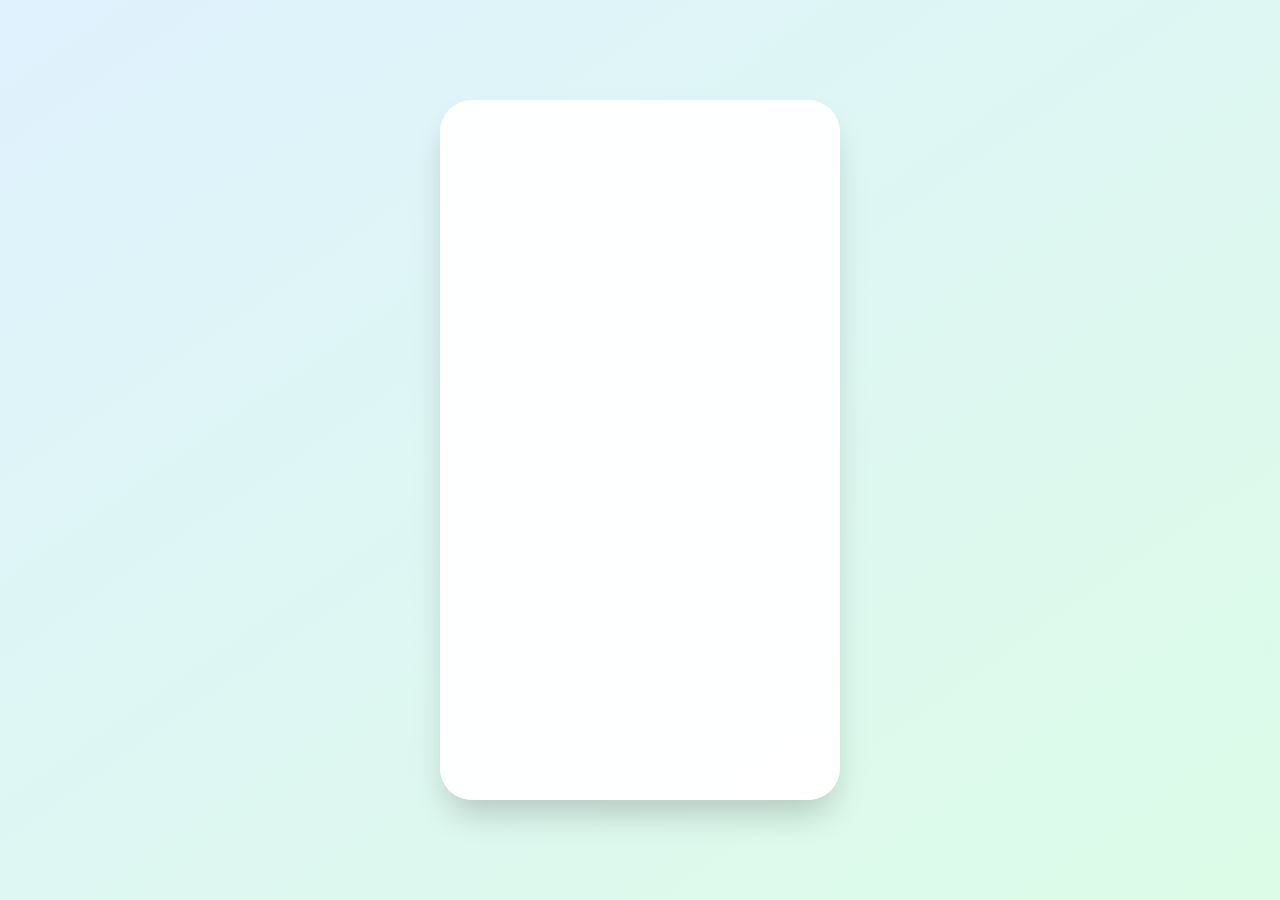
<file: index.html>
<!DOCTYPE html>
<html lang="en">
<head>
    <meta charset="UTF-8">
    <meta name="viewport" content="width=device-width, initial-scale=1.0, maximum-scale=1.0, user-scalable=yes">
    <title>AI Balance - Learn Responsibly</title>
    <style>
        * {
            margin: 0;
            padding: 0;
            box-sizing: border-box;
            font-family: 'Segoe UI', Roboto, system-ui, sans-serif;
        }

        body {
            background: linear-gradient(145deg, #e0f2fe 0%, #dcfce7 100%);
            min-height: 100vh;
            display: flex;
            justify-content: center;
            align-items: center;
            padding: 12px;
        }

        .app-container {
            max-width: 400px;
            width: 100%;
            background: rgba(255,255,255,0.95);
            backdrop-filter: blur(10px);
            border-radius: 32px;
            box-shadow: 0 20px 35px -8px rgba(0,0,0,0.2);
            overflow: hidden;
            height: 700px;
            display: flex;
            flex-direction: column;
            position: relative;
        }

        /* Screens */
        .screen {
            display: none;
            height: 100%;
            flex-direction: column;
        }

        .screen.active {
            display: flex;
        }

        /* Header */
        .header {
            padding: 16px 20px;
            background: white;
            border-bottom: 1px solid #e2e8f0;
            display: flex;
            justify-content: space-between;
            align-items: center;
        }

        .header h2 {
            color: #1e3a8a;
            font-size: 1.25rem;
            font-weight: 600;
        }

        .points-badge {
            background: #fbbf24;
            color: #1e3a8a;
            padding: 6px 12px;
            border-radius: 20px;
            font-weight: 600;
            display: flex;
            align-items: center;
            gap: 4px;
        }

        .back-btn {
            background: none;
            border: none;
            font-size: 1.2rem;
            color: #1e3a8a;
            cursor: pointer;
            padding: 8px;
        }

        /* Content */
        .content {
            flex: 1;
            overflow-y: auto;
            padding: 20px;
        }

        /* Cards */
        .card {
            background: white;
            border-radius: 16px;
            padding: 20px;
            margin-bottom: 16px;
            box-shadow: 0 4px 6px -2px rgba(0,0,0,0.05);
        }

        /* Buttons */
        .btn {
            border: none;
            border-radius: 12px;
            padding: 14px 20px;
            font-size: 1rem;
            font-weight: 600;
            cursor: pointer;
            transition: all 0.2s;
            width: 100%;
            margin: 8px 0;
            display: flex;
            align-items: center;
            justify-content: center;
            gap: 8px;
        }

        .btn-primary {
            background: #2563eb;
            color: white;
        }

        .btn-success {
            background: #16a34a;
            color: white;
        }

        .btn:disabled {
            opacity: 0.5;
            cursor: not-allowed;
        }

        /* Inputs */
        .input-field {
            width: 100%;
            padding: 14px 16px;
            border: 2px solid #e2e8f0;
            border-radius: 12px;
            font-size: 1rem;
            margin-bottom: 12px;
            transition: border-color 0.2s;
        }

        .input-field:focus {
            outline: none;
            border-color: #2563eb;
        }

        /* Subject List */
        .subject-item {
            background: #f8fafc;
            padding: 12px 16px;
            border-radius: 12px;
            margin-bottom: 8px;
            display: flex;
            justify-content: space-between;
            align-items: center;
            border: 1px solid #e2e8f0;
        }

        .subject-item button {
            background: #fee2e2;
            border: none;
            color: #dc2626;
            width: 32px;
            height: 32px;
            border-radius: 8px;
            cursor: pointer;
            font-size: 1.2rem;
        }

        /* Menu Grid */
        .menu-grid {
            display: grid;
            grid-template-columns: repeat(2, 1fr);
            gap: 12px;
            margin: 20px 0;
        }

        .menu-item {
            background: white;
            padding: 20px;
            border-radius: 16px;
            text-align: center;
            box-shadow: 0 2px 4px rgba(0,0,0,0.05);
            border: 1px solid #e2e8f0;
            cursor: pointer;
        }

        .menu-item i {
            font-size: 2rem;
            color: #2563eb;
            margin-bottom: 8px;
        }

        /* Stats */
        .stats-row {
            display: grid;
            grid-template-columns: repeat(3, 1fr);
            gap: 12px;
            margin: 16px 0;
        }

        .stat-box {
            background: #f8fafc;
            padding: 12px;
            border-radius: 12px;
            text-align: center;
        }

        .stat-number {
            font-size: 1.8rem;
            font-weight: 700;
            color: #2563eb;
        }

        /* Modal */
        .modal {
            display: none;
            position: fixed;
            top: 0;
            left: 0;
            right: 0;
            bottom: 0;
            background: rgba(0,0,0,0.5);
            align-items: center;
            justify-content: center;
            z-index: 1000;
        }

        .modal.active {
            display: flex;
        }

        .modal-content {
            background: white;
            border-radius: 24px;
            padding: 24px;
            width: 90%;
            max-width: 350px;
            max-height: 80vh;
            overflow-y: auto;
        }

        /* Loading */
        .loading {
            display: inline-block;
            width: 20px;
            height: 20px;
            border: 3px solid #e2e8f0;
            border-top-color: #2563eb;
            border-radius: 50%;
            animation: spin 1s linear infinite;
        }

        @keyframes spin {
            to { transform: rotate(360deg); }
        }

        /* Badges */
        .badge {
            background: #fef3c7;
            color: #92400e;
            padding: 6px 12px;
            border-radius: 20px;
            font-size: 0.9rem;
            display: inline-block;
            margin: 4px;
        }
    </style>
    <!-- Font Awesome -->
    <link rel="stylesheet" href="https://cdnjs.cloudflare.com/ajax/libs/font-awesome/6.0.0/css/all.min.css">
</head>
<body>
    <div class="app-container">
        <!-- Welcome Screen -->
        <div id="welcome-screen" class="screen active">
            <div class="content" style="display: flex; flex-direction: column; justify-content: center;">
                <div style="text-align: center; margin-bottom: 40px;">
                    <i class="fas fa-scale-balanced" style="font-size: 5rem; color: #2563eb;"></i>
                    <h1 style="color: #1e3a8a; margin-top: 16px;">AI Balance</h1>
                    <p style="color: #16a34a;">Learn Responsibly</p>
                </div>
                <input type="text" id="username" class="input-field" placeholder="Your Name">
                <select id="grade" class="input-field">
                    <option value="">Select Grade Level</option>
                    <option value="elementary">Elementary School</option>
                    <option value="middle">Middle School</option>
                    <option value="high">High School</option>
                    <option value="college">College</option>
                </select>
                <button id="start-btn" class="btn btn-primary" disabled>Start Learning</button>
            </div>
        </div>

        <!-- Subjects Screen -->
        <div id="subjects-screen" class="screen">
            <div class="header">
                <button class="back-btn"><i class="fas fa-arrow-left"></i></button>
                <h2>Your Subjects</h2>
                <div style="width: 40px;"></div>
            </div>
            <div class="content">
                <div style="display: flex; gap: 8px; margin-bottom: 20px;">
                    <input type="text" id="new-subject" class="input-field" placeholder="Add subject..." style="margin: 0;">
                    <button id="add-subject" class="btn btn-primary" style="width: auto; margin: 0;">Add</button>
                </div>
                <div id="subjects-list"></div>
                <button id="continue-to-dashboard" class="btn btn-success" disabled>Continue</button>
            </div>
        </div>

        <!-- Dashboard Screen -->
        <div id="dashboard-screen" class="screen">
            <div class="header">
                <h2>Dashboard</h2>
                <div class="points-badge">
                    <i class="fas fa-star"></i>
                    <span id="points">0</span>
                </div>
            </div>
            <div class="content">
                <div class="stats-row">
                    <div class="stat-box">
                        <span class="stat-number" id="stat-subjects">0</span>
                        <div>Subjects</div>
                    </div>
                    <div class="stat-box">
                        <span class="stat-number" id="stat-searches">0</span>
                        <div>Searches</div>
                    </div>
                    <div class="stat-box">
                        <span class="stat-number" id="stat-badges">0</span>
                        <div>Badges</div>
                    </div>
                </div>

                <div class="menu-grid">
                    <div class="menu-item" onclick="changeScreen('thinkfirst')">
                        <i class="fas fa-brain"></i>
                        <div>Think First</div>
                    </div>
                    <div class="menu-item" onclick="changeScreen('assessment')">
                        <i class="fas fa-clipboard-list"></i>
                        <div>Assessment</div>
                    </div>
                    <div class="menu-item" onclick="changeScreen('progress')">
                        <i class="fas fa-trophy"></i>
                        <div>Progress</div>
                    </div>
                    <div class="menu-item" onclick="changeScreen('subjects')">
                        <i class="fas fa-book"></i>
                        <div>Subjects</div>
                    </div>
                </div>

                <div class="card">
                    <h3 style="margin-bottom: 12px;">Recent Activity</h3>
                    <div id="recent-activity">No activity yet</div>
                </div>
            </div>
        </div>

        <!-- Think First Screen -->
        <div id="thinkfirst-screen" class="screen">
            <div class="header">
                <button class="back-btn"><i class="fas fa-arrow-left"></i></button>
                <h2>Think First</h2>
                <div style="width: 40px;"></div>
            </div>
            <div class="content">
                <select id="think-subject" class="input-field">
                    <option value="">Select Subject</option>
                </select>
                
                <input type="text" id="think-query" class="input-field" placeholder="What do you want to learn?">

                <div class="card" style="background: #dcfce7;">
                    <h3 style="color: #166534; margin-bottom: 8px;">🤔 YOUR ANSWER FIRST</h3>
                    <textarea id="user-answer" class="input-field" rows="4" placeholder="Write your answer before seeing information..." style="margin-bottom: 8px;"></textarea>
                    <button id="submit-answer" class="btn btn-success">Submit My Answer</button>
                </div>

                <button id="search-knowledge" class="btn btn-primary">
                    <i class="fas fa-search"></i> Get Information
                </button>

                <div id="info-result" style="display: none;" class="card">
                    <h3 id="info-title" style="color: #2563eb;"></h3>
                    <p id="info-content" style="margin: 12px 0; line-height: 1.6;"></p>
                    <small id="info-source" style="color: #64748b;"></small>
                </div>
            </div>
        </div>

        <!-- Assessment Screen -->
        <div id="assessment-screen" class="screen">
            <div class="header">
                <button class="back-btn"><i class="fas fa-arrow-left"></i></button>
                <h2>Assessment</h2>
                <div style="width: 40px;"></div>
            </div>
            <div class="content">
                <div style="text-align: center; margin-bottom: 20px;">
                    <span style="background: #2563eb; color: white; padding: 8px 24px; border-radius: 20px;" id="question-counter">1/7</span>
                </div>
                <div class="card">
                    <p id="question-text" style="font-size: 1.2rem; text-align: center; margin-bottom: 24px;"></p>
                    <div id="answer-buttons" style="display: grid; grid-template-columns: repeat(2, 1fr); gap: 12px;"></div>
                </div>
            </div>
        </div>

        <!-- Progress Screen -->
        <div id="progress-screen" class="screen">
            <div class="header">
                <button class="back-btn"><i class="fas fa-arrow-left"></i></button>
                <h2>Progress</h2>
                <div style="width: 40px;"></div>
            </div>
            <div class="content">
                <div class="card" style="text-align: center; background: linear-gradient(145deg, #fbbf24, #f59e0b); color: white;">
                    <i class="fas fa-star" style="font-size: 3rem;"></i>
                    <div style="font-size: 3rem; font-weight: 700;" id="total-points">0</div>
                    <div>Total Points</div>
                </div>

                <div class="stats-row">
                    <div class="stat-box">
                        <span class="stat-number" id="total-subjects">0</span>
                        <div>Subjects</div>
                    </div>
                    <div class="stat-box">
                        <span class="stat-number" id="total-searches">0</span>
                        <div>Searches</div>
                    </div>
                    <div class="stat-box">
                        <span class="stat-number" id="total-reflections">0</span>
                        <div>Reflections</div>
                    </div>
                </div>

                <div class="card">
                    <h3 style="margin-bottom: 12px;">🏆 Badges Earned</h3>
                    <div id="badges-list"></div>
                </div>
            </div>
        </div>
    </div>

    <!-- Reflection Modal -->
    <div id="reflection-modal" class="modal">
        <div class="modal-content">
            <h3 style="color: #2563eb; margin-bottom: 12px;">Reflection Time</h3>
            <p style="margin-bottom: 16px;">Compare your answer with the information. What did you learn?</p>
            <textarea id="reflection-input" class="input-field" rows="4" placeholder="Write your reflection..."></textarea>
            <button id="save-reflection" class="btn btn-success">Save Reflection</button>
            <button id="skip-reflection" class="btn" style="background: #e2e8f0; margin-top: 8px;">Skip</button>
        </div>
    </div>

    <!-- Assessment Results Modal -->
    <div id="results-modal" class="modal">
        <div class="modal-content">
            <h3 id="result-category" style="color: #2563eb;"></h3>
            <p id="result-message" style="margin: 16px 0;"></p>
            <p id="result-points" style="font-weight: bold;"></p>
            <button id="close-results" class="btn btn-primary">Continue</button>
        </div>
    </div>

    <script>
        // ==================== DATA STORAGE ====================
        let userData = {
            username: '',
            grade: '',
            points: 0,
            badges: [],
            subjects: [],
            searches: [],
            answers: {},
            reflections: [],
            reflectionScore: 0
        };

        // Load data from localStorage
        function loadData() {
            const saved = localStorage.getItem('aibalance');
            if (saved) {
                try {
                    userData = JSON.parse(saved);
                } catch (e) {
                    console.log('Error loading data');
                }
            }
            updatePoints();
        }

        // Save data to localStorage
        function saveData() {
            localStorage.setItem('aibalance', JSON.stringify(userData));
        }

        // Add points
        function addPoints(points) {
            userData.points += points;
            checkBadges();
            saveData();
            updatePoints();
        }

        // Check and award badges
        function checkBadges() {
            if (Object.keys(userData.answers).length >= 3 && !userData.badges.includes('Independent Thinker')) {
                userData.badges.push('Independent Thinker');
            }
            if (userData.searches.length >= 10 && !userData.badges.includes('Knowledge Seeker')) {
                userData.badges.push('Knowledge Seeker');
            }
            if (userData.reflections.length >= 5 && !userData.badges.includes('Reflection Master')) {
                userData.badges.push('Reflection Master');
            }
            if (userData.points >= 100 && !userData.badges.includes('Balance Keeper')) {
                userData.badges.push('Balance Keeper');
            }
        }

        // Update points display
        function updatePoints() {
            document.querySelectorAll('#points, #total-points').forEach(el => {
                if (el) el.textContent = userData.points;
            });
        }

        // ==================== SCREEN MANAGEMENT ====================
        function showScreen(screenId) {
            document.querySelectorAll('.screen').forEach(screen => {
                screen.classList.remove('active');
            });
            document.getElementById(screenId).classList.add('active');
            
            // Refresh screen data
            if (screenId === 'dashboard') refreshDashboard();
            if (screenId === 'subjects') refreshSubjects();
            if (screenId === 'thinkfirst') refreshThinkFirst();
            if (screenId === 'progress') refreshProgress();
            if (screenId === 'assessment') resetAssessment();
        }

        window.changeScreen = showScreen;

        // ==================== WELCOME SCREEN ====================
        const usernameInput = document.getElementById('username');
        const gradeSelect = document.getElementById('grade');
        const startBtn = document.getElementById('start-btn');

        function checkWelcomeInputs() {
            startBtn.disabled = !(usernameInput.value.trim() && gradeSelect.value);
        }

        usernameInput.addEventListener('input', checkWelcomeInputs);
        gradeSelect.addEventListener('change', checkWelcomeInputs);

        startBtn.addEventListener('click', () => {
            userData.username = usernameInput.value.trim();
            userData.grade = gradeSelect.value;
            saveData();
            showScreen('subjects');
        });

        // ==================== SUBJECTS SCREEN ====================
        const newSubject = document.getElementById('new-subject');
        const addSubjectBtn = document.getElementById('add-subject');
        const subjectsList = document.getElementById('subjects-list');
        const continueBtn = document.getElementById('continue-to-dashboard');

        function refreshSubjects() {
            subjectsList.innerHTML = '';
            if (userData.subjects.length === 0) {
                subjectsList.innerHTML = '<p style="text-align: center; color: #64748b; padding: 40px;">No subjects yet. Add your first subject!</p>';
                continueBtn.disabled = true;
                return;
            }
            
            userData.subjects.forEach(subject => {
                const div = document.createElement('div');
                div.className = 'subject-item';
                div.innerHTML = `
                    <span>${subject}</span>
                    <button onclick="removeSubject('${subject}')"><i class="fas fa-times"></i></button>
                `;
                subjectsList.appendChild(div);
            });
            continueBtn.disabled = false;
        }

        window.removeSubject = (subject) => {
            userData.subjects = userData.subjects.filter(s => s !== subject);
            saveData();
            refreshSubjects();
        };

        addSubjectBtn.addEventListener('click', () => {
            const subject = newSubject.value.trim();
            if (subject && !userData.subjects.includes(subject)) {
                userData.subjects.push(subject);
                saveData();
                newSubject.value = '';
                refreshSubjects();
            }
        });

        continueBtn.addEventListener('click', () => {
            if (userData.subjects.length > 0) {
                showScreen('dashboard');
            }
        });

        // ==================== DASHBOARD SCREEN ====================
        function refreshDashboard() {
            document.getElementById('stat-subjects').textContent = userData.subjects.length;
            document.getElementById('stat-searches').textContent = userData.searches.length;
            document.getElementById('stat-badges').textContent = userData.badges.length;
            
            const recent = document.getElementById('recent-activity');
            if (userData.searches.length > 0) {
                const last = userData.searches[userData.searches.length - 1];
                recent.innerHTML = `Last search: ${last.subject} - "${last.query}"`;
            } else {
                recent.innerHTML = 'No activity yet';
            }
        }

        // ==================== THINK FIRST SCREEN ====================
        const thinkSubject = document.getElementById('think-subject');
        const thinkQuery = document.getElementById('think-query');
        const userAnswer = document.getElementById('user-answer');
        const submitAnswerBtn = document.getElementById('submit-answer');
        const searchBtn = document.getElementById('search-knowledge');
        const infoResult = document.getElementById('info-result');
        const infoTitle = document.getElementById('info-title');
        const infoContent = document.getElementById('info-content');
        const infoSource = document.getElementById('info-source');

        function refreshThinkFirst() {
            thinkSubject.innerHTML = '<option value="">Select Subject</option>';
            userData.subjects.forEach(subject => {
                const option = document.createElement('option');
                option.value = subject;
                option.textContent = subject;
                thinkSubject.appendChild(option);
            });
            thinkQuery.value = '';
            userAnswer.value = '';
            infoResult.style.display = 'none';
        }

        submitAnswerBtn.addEventListener('click', () => {
            const subject = thinkSubject.value;
            const query = thinkQuery.value.trim();
            const answer = userAnswer.value.trim();

            if (!subject || !query || !answer) {
                alert('Please fill all fields');
                return;
            }

            const key = `${subject}:${query}`;
            userData.answers[key] = {
                answer,
                timestamp: new Date().toISOString()
            };
            addPoints(5);
            alert(`✓ Answer saved! +5 points`);
            userAnswer.value = '';
        });

        // Simple knowledge base
        const knowledgeBase = {
            'math:algebra': 'Algebra uses letters (like x and y) to represent unknown numbers in equations.',
            'math:geometry': 'Geometry studies shapes, sizes, and properties of space.',
            'math:calculus': 'Calculus studies how things change continuously.',
            'science:physics': 'Physics studies matter, energy, and their interactions.',
            'science:chemistry': 'Chemistry studies substances and their reactions.',
            'science:biology': 'Biology studies living organisms and life processes.',
            'history:ancient': 'Ancient history covers early civilizations up to 500 CE.',
            'history:world': 'World history studies human history across the globe.',
            'language:grammar': 'Grammar is the set of rules for using a language.',
            'language:writing': 'Writing is expressing ideas through text.'
        };

        searchBtn.addEventListener('click', async () => {
            const subject = thinkSubject.value;
            const query = thinkQuery.value.trim();

            if (!subject || !query) {
                alert('Please select subject and enter query');
                return;
            }

            // Show loading
            searchBtn.disabled = true;
            searchBtn.innerHTML = '<i class="fas fa-spinner fa-spin"></i> Searching...';

            // Simulate search delay
            setTimeout(() => {
                // Try to find in knowledge base
                const key = `${subject.toLowerCase()}:${query.toLowerCase()}`;
                let content = knowledgeBase[key];
                
                if (!content) {
                    // Try partial match
                    for (let [k, v] of Object.entries(knowledgeBase)) {
                        if (k.includes(subject.toLowerCase()) && query.toLowerCase().includes(k.split(':')[1])) {
                            content = v;
                            break;
                        }
                    }
                }

                if (!content) {
                    content = `To learn about "${query}" in ${subject}:

📚 Here are some steps:
1. Think about what you already know
2. Write down questions you have
3. Look for patterns and examples
4. Try to explain it in your own words

🔍 You can find more information:
• Check your textbooks
• Ask your teacher
• Use educational websites
• Visit your library

💡 Remember: Learning takes time and practice!`;
                }

                // Display result
                infoTitle.textContent = `${subject}: ${query}`;
                infoContent.textContent = content;
                infoSource.textContent = 'Source: Learning Guide';
                infoResult.style.display = 'block';

                // Save search
                userData.searches.push({
                    subject,
                    query,
                    timestamp: new Date().toISOString()
                });
                addPoints(2);

                // Check if user answered this
                const key2 = `${subject}:${query}`;
                if (userData.answers[key2]) {
                    showReflectionModal(subject, query);
                }

                // Reset button
                searchBtn.disabled = false;
                searchBtn.innerHTML = '<i class="fas fa-search"></i> Get Information';
            }, 1000);
        });

        // ==================== REFLECTION MODAL ====================
        const reflectionModal = document.getElementById('reflection-modal');
        const reflectionInput = document.getElementById('reflection-input');
        const saveReflection = document.getElementById('save-reflection');
        const skipReflection = document.getElementById('skip-reflection');

        let currentReflectionSubject = '';
        let currentReflectionQuery = '';

        function showReflectionModal(subject, query) {
            currentReflectionSubject = subject;
            currentReflectionQuery = query;
            reflectionInput.value = '';
            reflectionModal.classList.add('active');
        }

        saveReflection.addEventListener('click', () => {
            const reflection = reflectionInput.value.trim();
            if (reflection) {
                userData.reflections.push({
                    subject: currentReflectionSubject,
                    query: currentReflectionQuery,
                    reflection,
                    timestamp: new Date().toISOString()
                });
                addPoints(10);
                alert('✓ Reflection saved! +10 points');
            }
            reflectionModal.classList.remove('active');
        });

        skipReflection.addEventListener('click', () => {
            reflectionModal.classList.remove('active');
        });

        // ==================== ASSESSMENT SCREEN ====================
        const questions = [
            "I try to solve problems myself before seeking help.",
            "I reflect on what I learn from information I find.",
            "I set limits on my learning time.",
            "I verify information from multiple sources.",
            "I take notes while learning.",
            "I ask questions when I don't understand.",
            "I connect new information to what I already know."
        ];

        let currentQuestion = 0;
        let assessmentAnswers = [];

        function resetAssessment() {
            currentQuestion = 0;
            assessmentAnswers = [];
            showQuestion(0);
        }

        function showQuestion(index) {
            document.getElementById('question-counter').textContent = `${index + 1}/7`;
            document.getElementById('question-text').textContent = questions[index];
            
            const answers = ['Never', 'Sometimes', 'Often', 'Always'];
            const container = document.getElementById('answer-buttons');
            container.innerHTML = '';
            
            answers.forEach(answer => {
                const btn = document.createElement('button');
                btn.className = 'btn';
                btn.style.background = '#e2e8f0';
                btn.textContent = answer;
                btn.onclick = () => selectAnswer(answer);
                container.appendChild(btn);
            });
        }

        function selectAnswer(answer) {
            assessmentAnswers.push(answer);
            
            if (currentQuestion < questions.length - 1) {
                currentQuestion++;
                showQuestion(currentQuestion);
            } else {
                calculateResults();
            }
        }

        function calculateResults() {
            const scoreMap = { 'Never': 1, 'Sometimes': 2, 'Often': 3, 'Always': 4 };
            const total = assessmentAnswers.reduce((sum, a) => sum + (scoreMap[a] || 0), 0);
            const percentage = (total / 28) * 100;

            let category, message;
            if (percentage >= 80) {
                category = '🌟 Excellent Learner!';
                message = "You're doing great! Keep challenging yourself.";
            } else if (percentage >= 60) {
                category = '👍 Good Learner';
                message = "You're on the right track. Keep reflecting!";
            } else {
                category = '📚 Growing Learner';
                message = "Every day is a chance to learn more!";
            }

            const points = Math.floor(percentage / 5);
            addPoints(points);

            document.getElementById('result-category').textContent = category;
            document.getElementById('result-message').textContent = message;
            document.getElementById('result-points').textContent = `+${points} points earned!`;
            document.getElementById('results-modal').classList.add('active');
        }

        // ==================== PROGRESS SCREEN ====================
        function refreshProgress() {
            document.getElementById('total-points').textContent = userData.points;
            document.getElementById('total-subjects').textContent = userData.subjects.length;
            document.getElementById('total-searches').textContent = userData.searches.length;
            document.getElementById('total-reflections').textContent = userData.reflections.length;
            
            const badgesList = document.getElementById('badges-list');
            if (userData.badges.length > 0) {
                badgesList.innerHTML = userData.badges.map(b => 
                    `<span class="badge"><i class="fas fa-trophy"></i> ${b}</span>`
                ).join('');
            } else {
                badgesList.innerHTML = '<p style="color: #64748b;">No badges yet</p>';
            }
        }

        // ==================== BACK BUTTONS ====================
        document.querySelectorAll('.back-btn').forEach(btn => {
            btn.addEventListener('click', () => {
                showScreen('dashboard');
            });
        });

        // ==================== MODAL CLOSE ====================
        document.getElementById('close-results').addEventListener('click', () => {
            document.getElementById('results-modal').classList.remove('active');
            showScreen('dashboard');
        });

        // ==================== INITIALIZE ====================
        loadData();
        
        // Check if user exists
        if (userData.username) {
            showScreen('dashboard');
        } else {
            showScreen('welcome');
        }

        // Close modals when clicking outside
        window.addEventListener('click', (e) => {
            if (e.target.classList.contains('modal')) {
                e.target.classList.remove('active');
            }
        });
    </script>
</body>
</html>
</file>
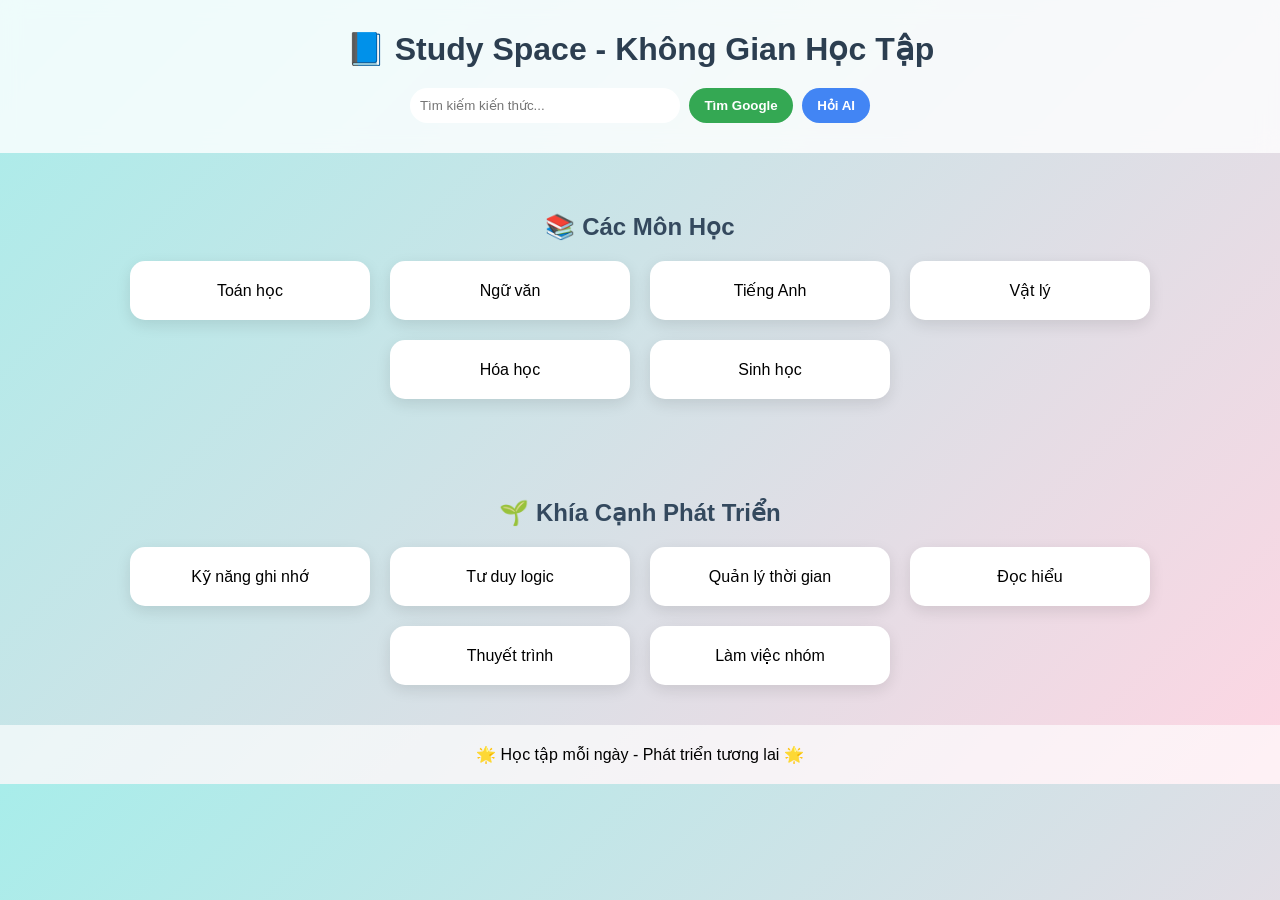
<file: tst.html>
<!DOCTYPE html>
<html lang="vi">
<head>
<meta charset="UTF-8">
<meta name="viewport" content="width=device-width, initial-scale=1.0">
<title>Study Space - Không Gian Học Tập</title>

<style>
body {
    margin: 0;
    font-family: 'Segoe UI', sans-serif;
    background: linear-gradient(135deg, #a8edea, #fed6e3);
}

header {
    text-align: center;
    padding: 30px;
    background: #ffffffcc;
    backdrop-filter: blur(10px);
}

h1 {
    margin: 0;
    color: #2c3e50;
}

.search-bar {
    margin-top: 20px;
}

input {
    padding: 10px;
    width: 250px;
    border-radius: 25px;
    border: none;
    outline: none;
}

button {
    padding: 10px 15px;
    border-radius: 25px;
    border: none;
    cursor: pointer;
    font-weight: bold;
    margin-left: 5px;
    transition: 0.3s;
}

.google-btn {
    background: #34a853;
    color: white;
}

.ai-btn {
    background: #4285f4;
    color: white;
}

button:hover {
    opacity: 0.8;
    transform: scale(1.05);
}

.section {
    padding: 40px;
}

.section h2 {
    text-align: center;
    color: #34495e;
}

.card-container {
    display: flex;
    flex-wrap: wrap;
    justify-content: center;
    gap: 20px;
    margin-top: 20px;
}

.card {
    background: white;
    width: 200px;
    padding: 20px;
    border-radius: 15px;
    text-align: center;
    box-shadow: 0 5px 15px rgba(0,0,0,0.1);
    transition: 0.3s;
}

.card:hover {
    transform: translateY(-10px);
    background: #f0f9ff;
}

footer {
    text-align: center;
    padding: 20px;
    background: #ffffffaa;
}
</style>

</head>
<body>

<header>
    <h1>📘 Study Space - Không Gian Học Tập</h1>

    <div class="search-bar">
        <input type="text" id="searchInput" placeholder="Tìm kiếm kiến thức...">
        <button class="google-btn" onclick="searchGoogle()">Tìm Google</button>
        <button class="ai-btn" onclick="searchAI()">Hỏi AI</button>
    </div>
</header>

<!-- Môn học -->
<div class="section">
    <h2>📚 Các Môn Học</h2>
    <div class="card-container">
        <div class="card">Toán học</div>
        <div class="card">Ngữ văn</div>
        <div class="card">Tiếng Anh</div>
        <div class="card">Vật lý</div>
        <div class="card">Hóa học</div>
        <div class="card">Sinh học</div>
    </div>
</div>

<!-- Khía cạnh học tập -->
<div class="section">
    <h2>🌱 Khía Cạnh Phát Triển</h2>
    <div class="card-container">
        <div class="card">Kỹ năng ghi nhớ</div>
        <div class="card">Tư duy logic</div>
        <div class="card">Quản lý thời gian</div>
        <div class="card">Đọc hiểu</div>
        <div class="card">Thuyết trình</div>
        <div class="card">Làm việc nhóm</div>
    </div>
</div>

<footer>
    🌟 Học tập mỗi ngày - Phát triển tương lai 🌟
</footer>

<script>
function searchGoogle() {
    let query = document.getElementById("searchInput").value;
    if(query !== "") {
        window.open("https://www.google.com/search?q=" + encodeURIComponent(query));
    }
}

function searchAI() {
    let query = document.getElementById("searchInput").value;
    if(query !== "") {
        window.open("https://chat.openai.com/?q=" + encodeURIComponent(query));
    }
}
</script>

</body>
</html>
</file>
